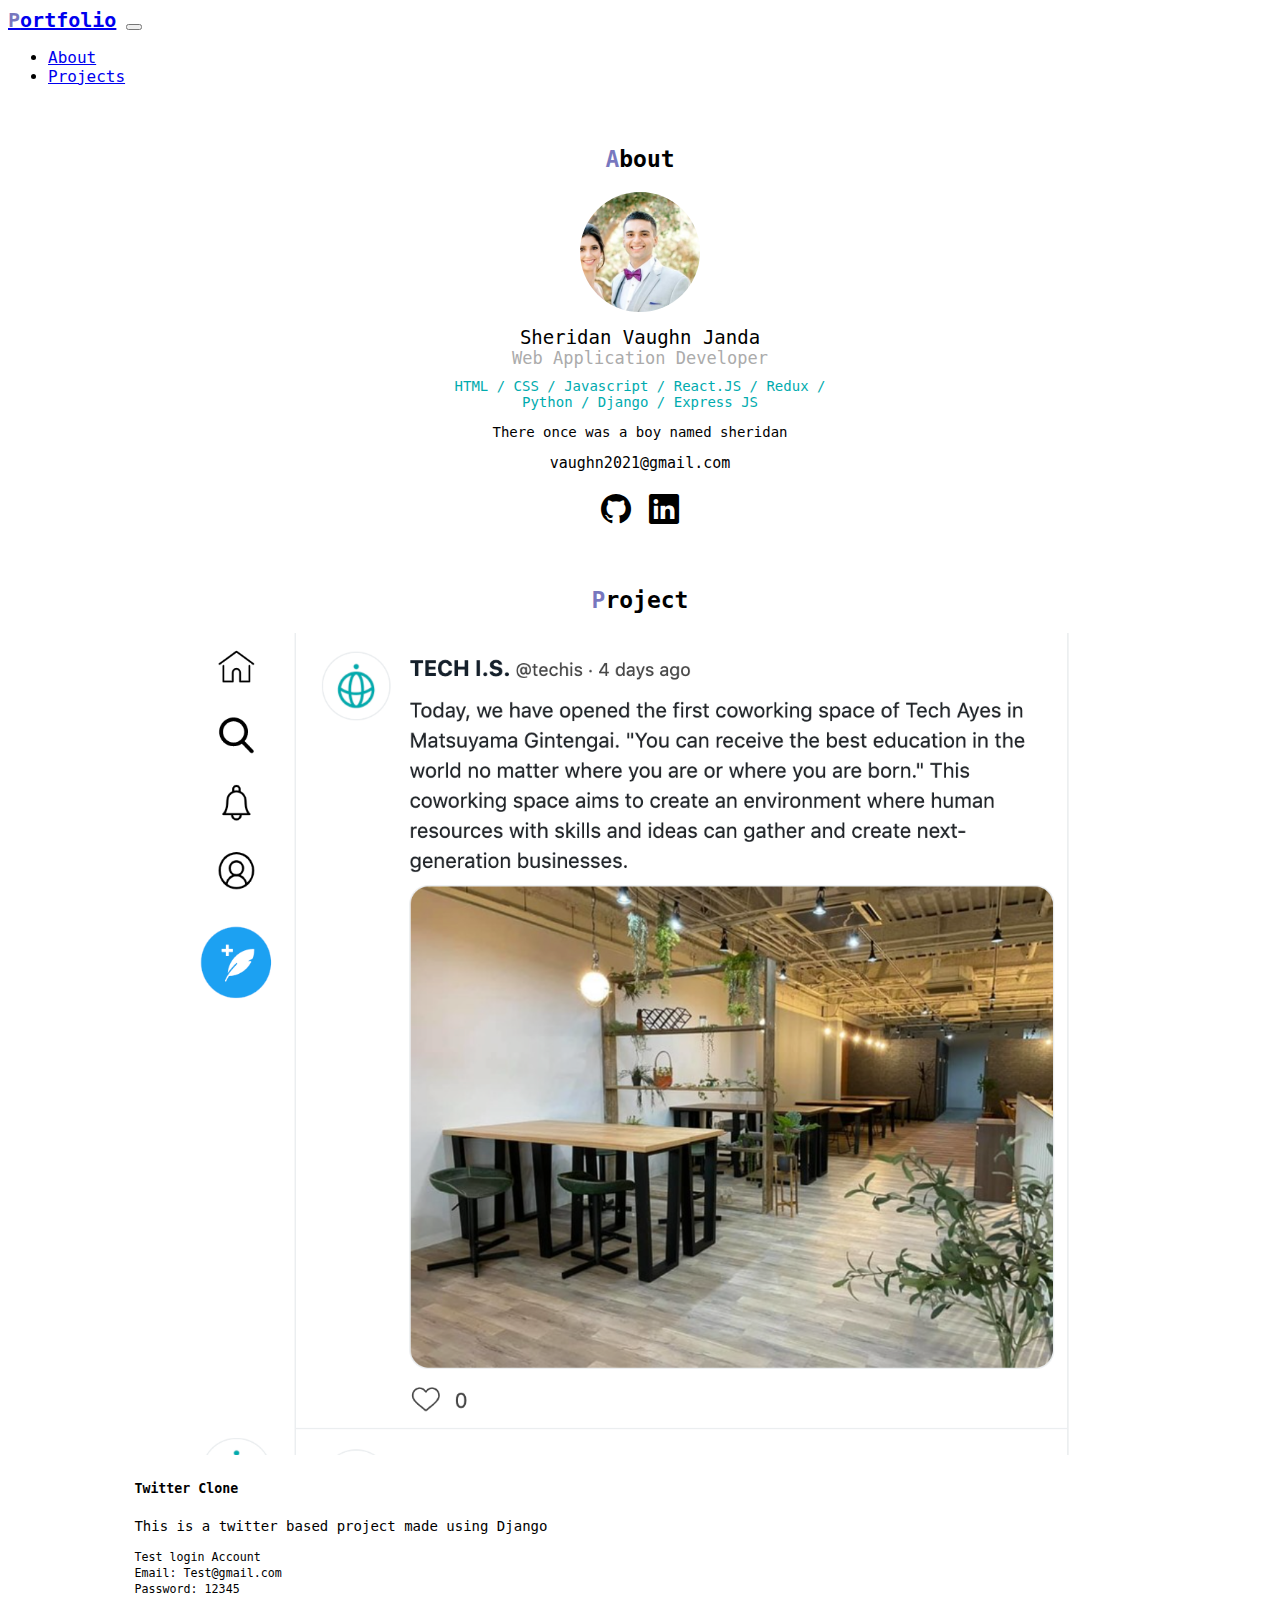
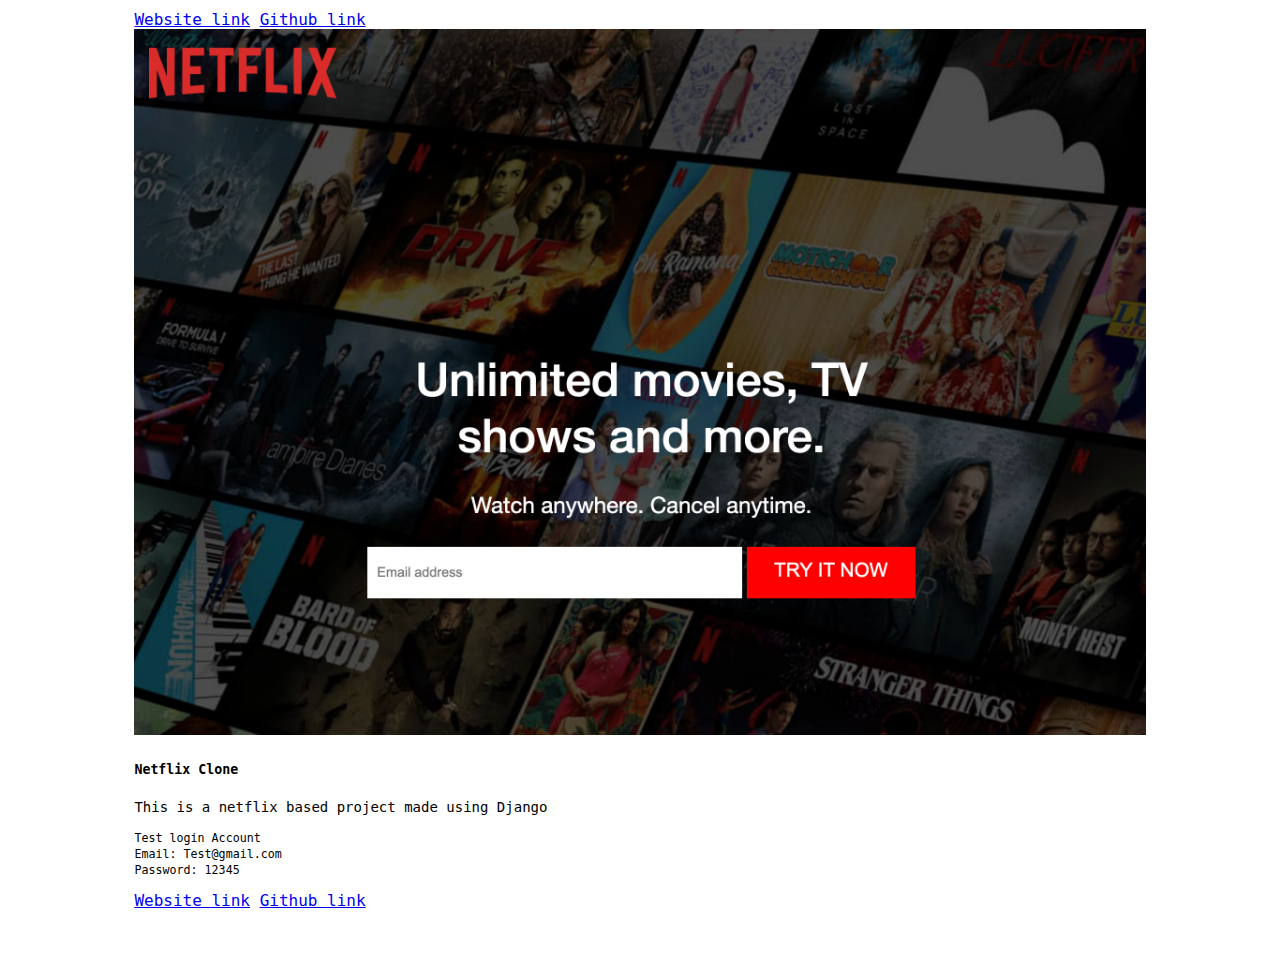
<file: index.html>
<!DOCTYPE html>
<html lang="en">

<head>
  <meta charset="UTF-8">
  <meta name="viewport" content="width=device-width, initial-scale=1.0">
  <link rel="icon" type="image/png" href="img/techis-logo.png">
  <link href="https://cdn.jsdelivr.net/npm/bootstrap@5.1.3/dist/css/bootstrap.min.css" rel="stylesheet"
    integrity="sha384-1BmE4kWBq78iYhFldvKuhfTAU6auU8tT94WrHftjDbrCEXSU1oBoqyl2QvZ6jIW3" crossorigin="anonymous">
  <link rel="stylesheet" href="https://cdn.jsdelivr.net/npm/bootstrap-icons@1.8.1/font/bootstrap-icons.css">

  <title>Portfolio</title>
  <link rel="stylesheet" href="Style.CSS">
</head>

<body>
  <nav class="navbar navbar-expand-lg navbar-light shadow-sm">
    <div class="container">
      <a class="navbar-brand title-icon" href="#"><span class="font-primary">P</span>ortfolio</a>
      <button class="navbar-toggler" type="button" data-bs-toggle="collapse" data-bs-target="#navbarToggler">
        <span class="navbar-toggler-icon"></span>
      </button>

      <div class="collapse navbar-collapse" id="navbarToggler">
        <ul class="navbar-nav ms-auto mb-2 mb-lg-0">
          <li class="nav-item"><a class="nav-link font-black" href="#about">About</a>
          </li>
          <li class="nav-item">
            <a class="nav-link font black" href="#Project">Projects</a>
          </li>
        </ul>
      </div>
    </div>
  </nav>

  <div id="about">
    <h2><span class="font-primary">A</span>bout</h2>
    <img src="img\profile-wedding.png">
    <div class="name"> Sheridan Vaughn Janda</div>
    <div class="vocation">Web Application Developer</div>
    <div class="skills">HTML / CSS / Javascript / React.JS / Redux / Python / Django / Express JS </div>

    <p> There once was a boy named sheridan </p>
    <div class="email">vaughn2021@gmail.com</div>
    <div class="icons">
      <a href="https://github.com/bigbird2021"><i class="bi bi-github"></i></a>
      <a href="https://www.linkedin.com/in/sheridan-vaughn-janda-b2a41b168/"><i class="bi bi-linkedin ms-7"></i></a>
    </div>
  </div>

  <div id="Project">
    <h2><span class="font-primary">P</span>roject</h2>
    <div class="card mb-3">
      <div class="row">
        <div class="col-md-4">
          <img src="img/project-twitter.png" class="img-fluid rounded-start" alt="Twitter Project">

        </div>
        <div class="col-md-8">
          <div class="card-body">
            <h5 class="card-title">Twitter Clone</h5>
            <p class="card-text">This is a twitter based project made using Django</p>
            <p class="card-text"><small class="text-muted">
                Test login Account <br>
                Email: Test@gmail.com<br>
                Password: 12345
              </small></p>
            <a href="#" target=“_blank” class="btn btn-secondary">Website link</a>
            <a href="#" target=“_blank” class="btn btn-secondary">Github link</a>
          </div>
        </div>
      </div>
    </div>


    <div class="card mb-3">
      <div class="row">
        <div class="col-md-4">
          <img src="img/project-netflix.png" class="img-fluid rounded-start" alt="Twitter Project">

        </div>
        <div class="col-md-8">
          <div class="card-body">
            <h5 class="card-title">Netflix Clone</h5>
            <p class="card-text">This is a netflix based project made using Django</p>
            <p class="card-text"><small class="text-muted">
                Test login Account <br>
                Email: Test@gmail.com<br>
                Password: 12345
              </small></p>
            <a href="#" target=“_blank” class="btn btn-secondary">Website link</a>
            <a href="#" target=“_blank” class="btn btn-secondary">Github link</a>
          </div>
        </div>
      </div>
    </div>
  </div>


  <script
  src="https://cdn.jsdelivr.net/npm/bootstrap@5.1.1/dist/js/bootstrap.bundle.min.js"
  integrity="sha384-/bQdsTh/da6pkI1MST/rWKFNjaCP5gBSY4sEBT38Q/9RBh9AH40zEOg7Hlq2THRZ"
  crossorigin="anonymous"
></script>


</body>

</html>
</file>
<file: Style.CSS>
/**********

COMMON

************/

body{
    font-family: "monospace",sans-serif;
}

.font-primary{
    color : #0088
}

.title-icon {
    font-size: 20px;
    font-weight: bold;
}

p{
    font-size: 14px;
}

h2{
    font-weight: bold;
    font-size: 23px;
    margin-bottom: 20px;
}

a.font-black{
    color: #000 important;
}

/*****************

About

******************/

#about {
  margin: 60px auto;
  max-width: 400px;
  text-align: center;
}
#about img {
  border-radius: 50%;
  width: 120px;
  height: 120px;
  margin-bottom: 10px;
}
#about .name {
  font-size: 19px;
}
#about .vocation {
  font-size: 17px;
  color: #ababab;
  margin-bottom: 10px;
}
#about .skills {
  font-size: 14px;
  color: #00abae;
  margin-bottom: 10px;
}
#about .email {
  margin-top: 14px;
  font-size: 15px;
}
#about .icons {
  margin-top: 20px;
  font-size: 30px;
}
#about .icons a {
  color: black;
}

/*******************************************

PROJECT

********************************************/

#Project {
  margin: 60px auto;
  width: 80%;
}
#Project h2 {
  text-align: center;
}
#Project .card img {
  width: 100%;
}
#Project .card-title {
  font-weight: bold;
}
</file>
